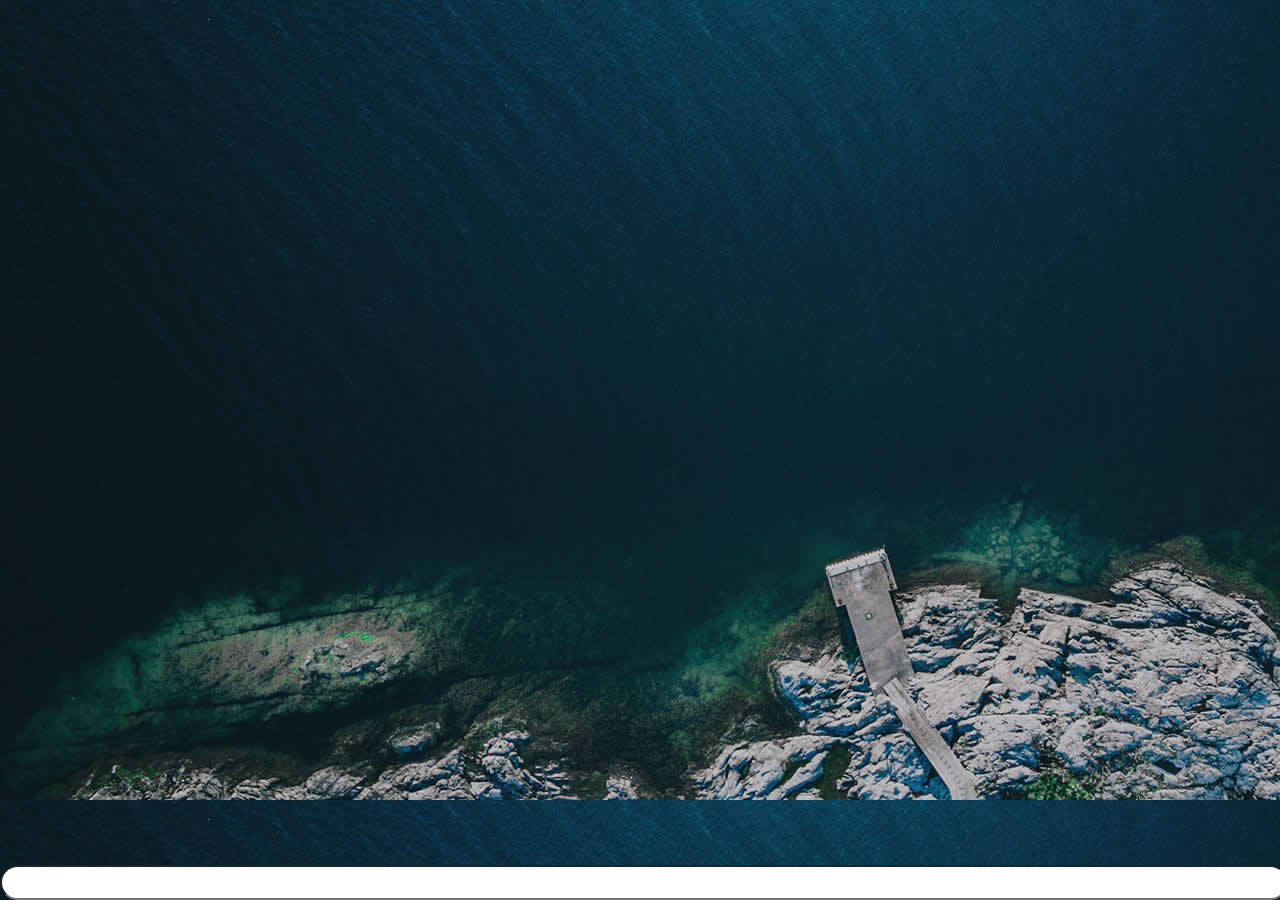
<file: index.html>
<!DOCTYPE html>
<html>
	<head><link rel="stylesheet" href="beautiful.css">
	
	</head>
	<body>
	
	<center>
		<div></div>
		<input onchange="respond()">
		<script type="text/javascript">
        
			var known = [
				["hello", "hi"],
				["i am *", "are you *?"],
				["say please", "*"],
				["say", "say please"],
				["hi", "hello"],
				["what is your name", "i am bot"],
				["who are you", "i am bot"],
				["no", "hmm"],
				["yes", "ok"],
				["i love you", "love you too"],
				["i miss you", "miss you too"],
				["what is funded", "its app where you are simple donate"],
				["what is your age", "i dont have age"],
				["age", "i dont have any age"],
				["are you human", "no"],
				["you are human", "hey no"],
				["you have feeling", "no"],
				["you are hungry", "ha ha no"],
				["are you human", "no no"],
				["nothing", "hmm"],
			];

			var input = document.querySelector('input');
			var output = document.querySelector('div');

			function postChat(text, poster) {
				var bubble = document.createElement("p");
				bubble.innerText = text;
				bubble.className = poster;
				output.appendChild(bubble);
			}

			function respond() {
				var text = input.value;
				input.value = "";
				postChat(text, "user");
				response = think(text);
				postChat(response, "bot");
			}

			function filter(text) {
				text = text.toLowerCase();
				return(text);
			}

			function think(user) {
				user = filter(user);

				
			for (var [key, value] of known) {
					if (key.includes('*')) {
						key = key.split('*');

						if (user.startsWith(key[0]) && user.endsWith(key[1])) {
							firstIndex = key[0].length;
							finalIndex = user.lastIndexOf(key[1]);
							custom = user.slice(firstIndex, finalIndex);
							return(value.replace('*', custom));
						}
					} else if (user == key) {
						return(value);
					}
				}
				return("What?");
			}
		</script>
		
		</center>
	</body>
</html>
</file>
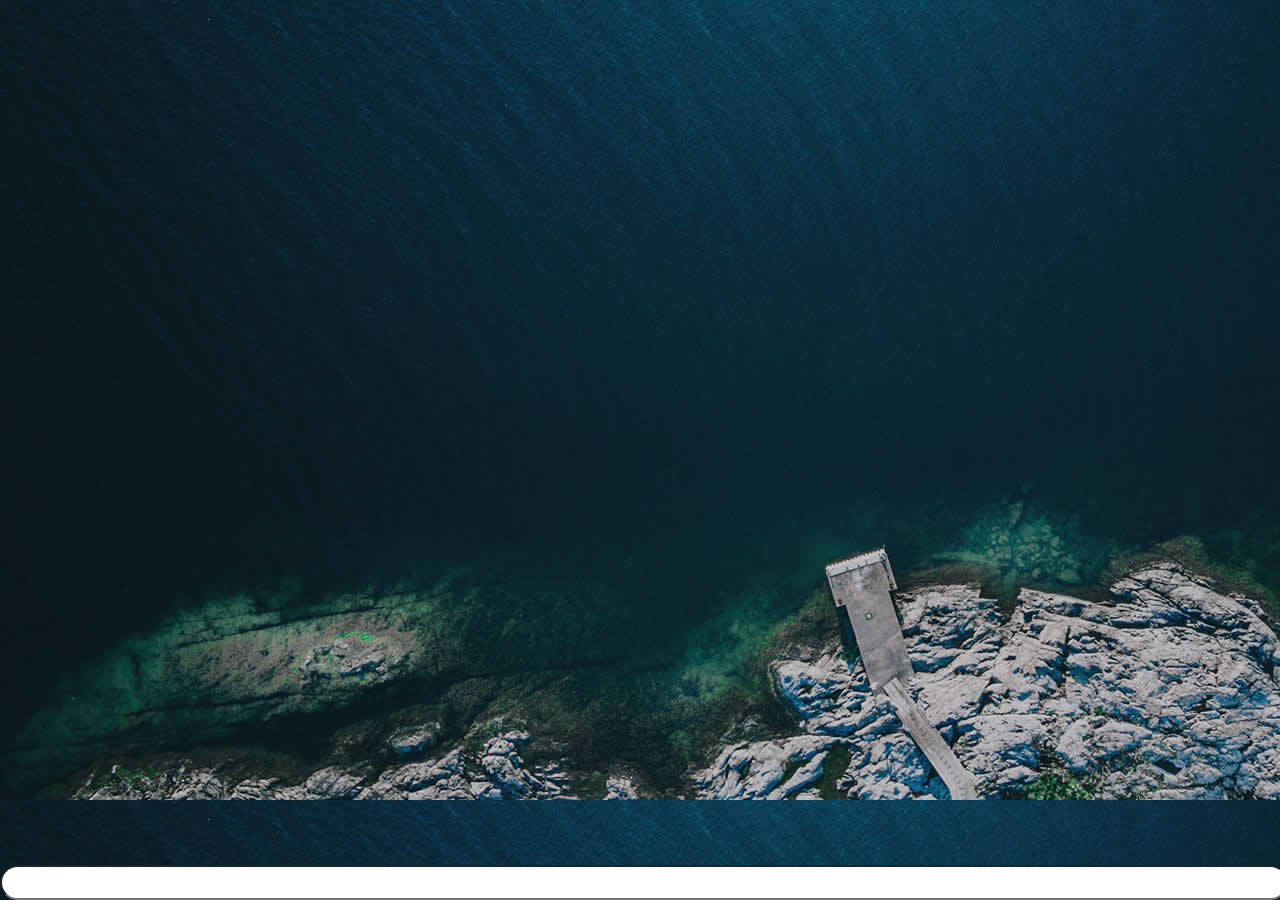
<file: main.html>
<!DOCTYPE html>
<html>
	<head><link rel="stylesheet" href="beautiful.css">
	
	</head>
	<body>
	
	<center>
		<div></div>
		<input onchange="respond()">
		<script type="text/javascript">
        
			var known = [
				["hello", "hi"],
				["i am *", "are you *?"],
				["say please", "*"],
				["say", "say please"],
				["hi", "hello"],
				["what is your name", "i am bot"],
				["who are you", "i am bot"],
				["no", "hmm"],
				["yes", "ok"],
				["i love you", "love you too"],
				["i miss you", "miss you too"],
				["what is funded", "its app where you are simple donate"],
				["what is your age", "i dont have age"],
				["age", "i dont have any age"],
				["are you human", "no"],
				["you are human", "hey no"],
				["you have feeling", "no"],
				["you are hungry", "ha ha no"],
				["are you human", "no no"],
				["nothing", "hmm"],
			];

			var input = document.querySelector('input');
			var output = document.querySelector('div');

			function postChat(text, poster) {
				var bubble = document.createElement("p");
				bubble.innerText = text;
				bubble.className = poster;
				output.appendChild(bubble);
			}

			function respond() {
				var text = input.value;
				input.value = "";
				postChat(text, "user");
				response = think(text);
				postChat(response, "bot");
			}

			function filter(text) {
				text = text.toLowerCase();
				return(text);
			}

			function think(user) {
				user = filter(user);

				
			for (var [key, value] of known) {
					if (key.includes('*')) {
						key = key.split('*');

						if (user.startsWith(key[0]) && user.endsWith(key[1])) {
							firstIndex = key[0].length;
							finalIndex = user.lastIndexOf(key[1]);
							custom = user.slice(firstIndex, finalIndex);
							return(value.replace('*', custom));
						}
					} else if (user == key) {
						return(value);
					}
				}
				return("What?");
			}
		</script>
		
		</center>
	</body>
</html>
</file>
<file: beautiful.css>
* {
	margin: 0;
	color:#000;
	font-family: Arial;
	font-size: 2vmax;
	background: url(back.jpg);
	
}

div {
	min-height: 100px;
    max-width: 100%;
	overflow-y: auto;
	overflow-x: auto;
}
div > p {
        
	padding: 0.5rem;
	text-align: center;
	margin: 0.2rem;
}
.bot {
	background: #9bff4d52;
	left: 0px;
	color: #fff;
	min-height: 40px;
    max-width: 60%;
	text-align: left;
    padding: 15px;
	border-radius: 0px 25px 25px 25px;
    margin: 15px 0;
	
}
.user {
	background: #32a6bf4d;
	color: #fff;
	text-align: right;
	border-radius: 50px 25px 0px 25px;
	min-height: 40px;
    max-width: 60%;
    padding: 15px;
    margin: 15px 0;
	overflow:auto;
}

input {
      background: #fff;
     position: fixed;
     left: 0;
     bottom: 0;
     width: 100%;
     border-radius: 25px 25px 25px 25px;
	
}
</file>
